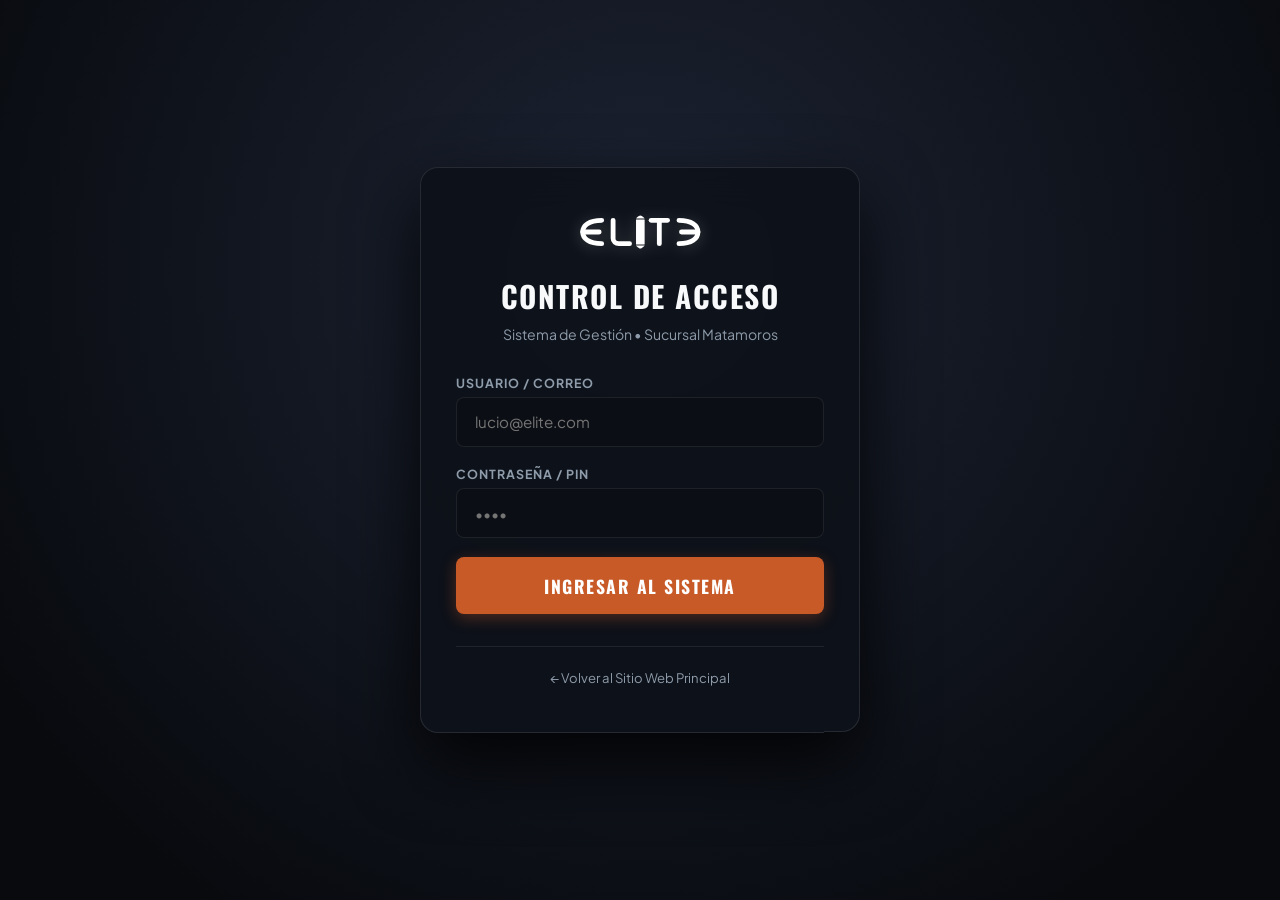
<file: admin/index.html>
<!DOCTYPE html>
<html>
<head>
  <meta charset="UTF-8">
  <meta http-equiv="refresh" content="0; url=../admin.html">
  <script type="text/javascript">
    window.location.href = "../admin.html";
  </script>
  <title>Redirigiendo al Panel de Administración...</title>
</head>
<body>
  <p>Redirigiendo a <a href="../admin.html">admin.html</a>...</p>
</body>
</html>
</file>
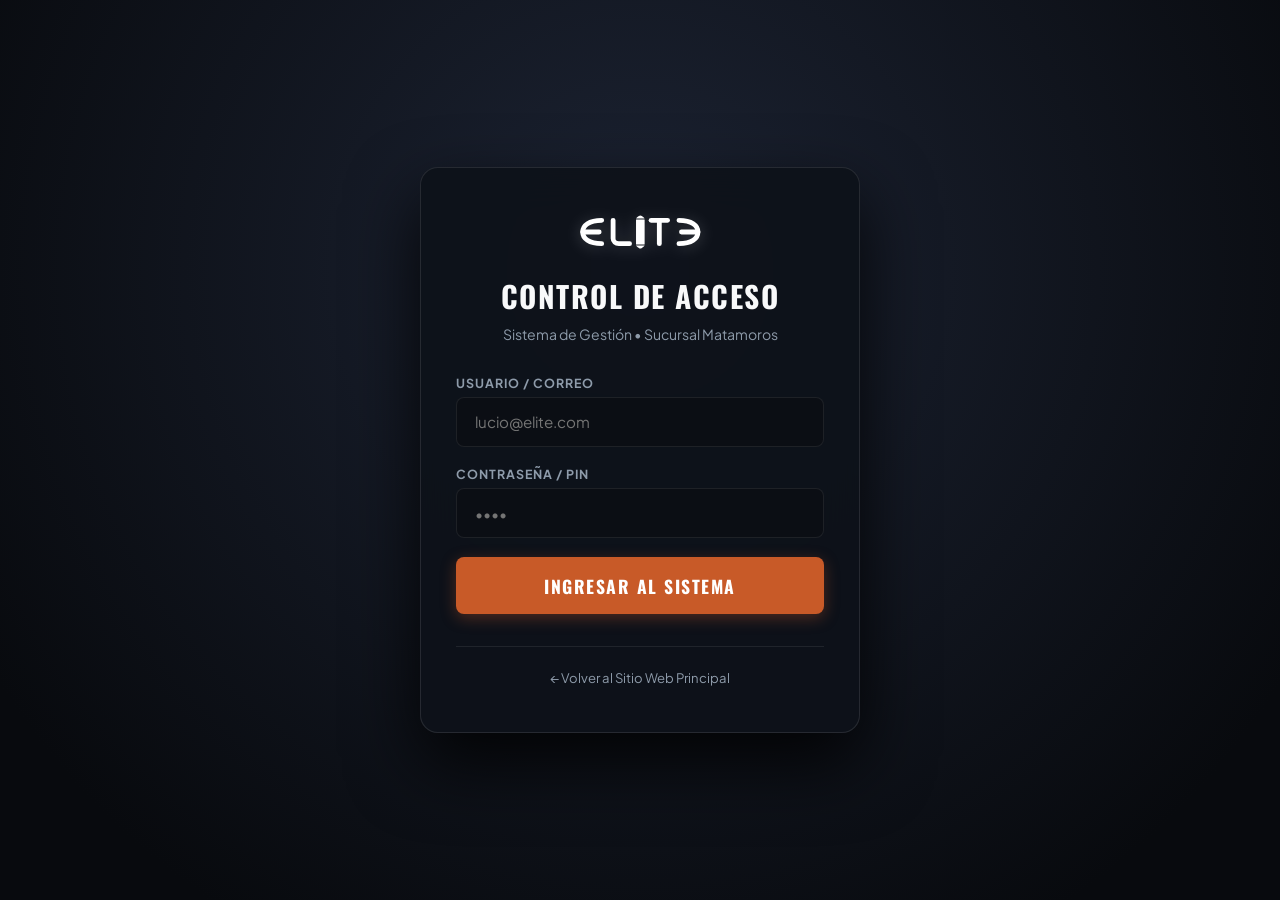
<file: admin.html>
<!DOCTYPE html>
<html lang="es">
<head>
  <meta charset="UTF-8" />
  <meta name="viewport" content="width=device-width, initial-scale=1.0" />
  <title>ELITE Barbershop | Panel de Administración</title>
  
  <link rel="preconnect" href="https://fonts.googleapis.com">
  <link rel="preconnect" href="https://fonts.gstatic.com" crossorigin>
  <link href="https://fonts.googleapis.com/css2?family=Cinzel:wght@700;900&family=Oswald:wght@500;700;900&family=Plus+Jakarta+Sans:wght@300;400;500;600;700&display=swap" rel="stylesheet">
  
  <link rel="stylesheet" href="css/admin.css" />
</head>
<body>

  <!-- PANTALLA DE ACCESO / LOGIN SEGURO CON PIN -->
  <div class="login-overlay" id="login-overlay">
    <div class="login-card">
      <svg class="login-brand-logo" viewBox="0 0 1000 300" xmlns="http://www.w3.org/2000/svg">
        <g fill="none" stroke="#ffffff" stroke-width="38" stroke-linecap="round" stroke-linejoin="round">
          <path d="M 195,58 C 95,58 45,98 45,150 C 45,202 95,242 195,242" />
          <path d="M 45,150 L 175,150" />
          <path d="M 285,58 L 285,202 C 285,225 305,242 330,242 L 415,242" />
          <path d="M 585,58 L 715,58" />
          <path d="M 650,58 L 650,242" />
          <path d="M 805,58 C 905,58 955,98 955,150 C 955,202 905,242 805,242" />
          <path d="M 955,150 L 825,150" />
        </g>
        <g fill="#ffffff">
          <path d="M 466,44 C 466,44 485,20 500,20 C 515,20 534,44 534,44 Z" />
          <path d="M 466,256 C 466,256 485,280 500,280 C 515,280 534,256 534,256 Z" />
          <rect x="466" y="52" width="68" height="196" rx="2" />
        </g>
      </svg>
      <h2 class="login-title">Control de Acceso</h2>
      <p class="login-sub">Sistema de Gestión • Sucursal Matamoros</p>

      <form id="login-form">
        <div class="form-group">
          <label>Usuario / Correo</label>
          <input type="text" id="login-email" required class="form-control" placeholder="lucio@elite.com" autocomplete="username" />
        </div>
        <div class="form-group">
          <label>Contraseña / PIN</label>
          <input type="password" id="login-pass" required class="form-control" placeholder="••••" autocomplete="current-password" />
        </div>
        <button type="submit" class="btn-primary">Ingresar al Sistema</button>
        
        <div id="login-error" style="display: none; color: var(--red); font-size: 0.88rem; margin-top: 1rem; font-weight: 700;">
          ⚠ Correo o PIN incorrecto. Verifica tus datos de acceso.
        </div>
      </form>

      <div style="margin-top: 2rem; border-top: 1px solid var(--border-color); padding-top: 1.2rem;">
        <a href="index.html" style="color: var(--text-muted); font-size: 0.82rem; text-decoration: none; transition: var(--transition);">
          ← Volver al Sitio Web Principal
        </a>
      </div>
    </div>
  </div>

  <!-- PANEL DE CONTROL / DASHBOARD -->
  <div class="admin-layout" id="admin-layout" style="display: none;">
    <aside class="admin-sidebar">
      <div class="sidebar-brand">
        <span style="font-size: 1.6rem;">💈</span>
        <div>
          <div style="font-family: var(--font-display); font-size: 1.15rem; font-weight: 900; letter-spacing: 1px;">ELITE BARBER</div>
          <div style="font-size: 0.72rem; color: var(--text-muted); text-transform: uppercase;">Portal Administrativo</div>
        </div>
      </div>

      <ul class="sidebar-menu" id="sidebar-menu"></ul>

      <div class="sidebar-footer">
        <a href="index.html" class="sidebar-link" style="padding: 0.5rem 0.8rem; font-size: 0.82rem;">
          <span>🌐</span> <span>Ver Sitio Web</span>
        </a>
      </div>
    </aside>

    <main class="admin-main">
      <header class="admin-topbar">
        <div class="topbar-user-badge">
          <span class="role-tag" id="topbar-role-tag">Rol</span>
          <span style="font-weight: 700; font-size: 0.92rem;" id="topbar-user-name">Usuario</span>
        </div>

        <div>
          <button class="btn-logout" id="btn-logout">Cerrar Sesión</button>
        </div>
      </header>

      <div class="dashboard-content" id="main-content-area"></div>
    </main>
  </div>

  <script src="js/admin.js"></script>
</body>
</html>
</file>
<file: css/admin.css>
/* css/admin.css - UI Moderna & Animaciones Cinemáticas ELITE Barbershop */
:root {
  --bg-dark: #080a0e;
  --bg-panel: #0e1219;
  --bg-card: #141822;
  --bg-card-hover: #1b212f;
  --border-color: rgba(255, 255, 255, 0.08);
  --border-glow: rgba(0, 180, 216, 0.3);
  --cyan: #00b4d8;
  --cyan-glow: rgba(0, 180, 216, 0.25);
  --gold: #d4af37;
  --gold-glow: rgba(212, 175, 55, 0.25);
  --terracotta: #c85a28;
  --terracotta-light: #e56d35;
  --green: #2ecc71;
  --red: #e74c3c;
  --text-main: #f8f9fa;
  --text-muted: #8e9baa;
  --font-display: 'Oswald', sans-serif;
  --font-body: 'Plus Jakarta Sans', sans-serif;
  --transition: all 0.3s cubic-bezier(0.16, 1, 0.3, 1);
}

* {
  margin: 0;
  padding: 0;
  box-sizing: border-box;
}

body {
  font-family: var(--font-body);
  background: var(--bg-dark);
  color: var(--text-main);
  min-height: 100vh;
  display: flex;
  flex-direction: column;
  overflow-x: hidden;
}

/* ANIMACIONES */
@keyframes viewFadeIn {
  from {
    opacity: 0;
    transform: translateY(16px) scale(0.99);
  }
  to {
    opacity: 1;
    transform: translateY(0) scale(1);
  }
}

@keyframes pulseDot {
  0% { transform: scale(0.95); box-shadow: 0 0 0 0 rgba(46, 204, 113, 0.7); }
  70% { transform: scale(1.1); box-shadow: 0 0 0 8px rgba(46, 204, 113, 0); }
  100% { transform: scale(0.95); box-shadow: 0 0 0 0 rgba(46, 204, 113, 0); }
}

.view-animated {
  animation: viewFadeIn 0.35s cubic-bezier(0.16, 1, 0.3, 1) forwards;
}

/* PANTALLA DE LOGIN */
.login-overlay {
  position: fixed;
  inset: 0;
  background: radial-gradient(circle at 50% 30%, #1c2333 0%, #080a0e 85%);
  display: flex;
  align-items: center;
  justify-content: center;
  padding: 1.5rem;
  z-index: 999;
}

.login-card {
  background: rgba(14, 18, 25, 0.92);
  backdrop-filter: blur(20px);
  border: 1px solid rgba(255, 255, 255, 0.1);
  border-radius: 18px;
  width: 100%;
  max-width: 440px;
  padding: 2.8rem 2.2rem;
  box-shadow: 0 30px 70px rgba(0,0,0,0.85);
  text-align: center;
  animation: viewFadeIn 0.5s ease-out forwards;
}

.login-brand-logo {
  height: 38px;
  width: auto;
  margin-bottom: 1.2rem;
  filter: drop-shadow(0 2px 8px rgba(255,255,255,0.2));
}

.login-title {
  font-family: var(--font-display);
  font-size: 1.85rem;
  letter-spacing: 1.5px;
  text-transform: uppercase;
  margin-bottom: 0.4rem;
}

.login-sub {
  color: var(--text-muted);
  font-size: 0.88rem;
  margin-bottom: 2rem;
}

.form-group {
  margin-bottom: 1.2rem;
  text-align: left;
}

.form-group label {
  display: block;
  font-size: 0.78rem;
  font-weight: 700;
  text-transform: uppercase;
  letter-spacing: 1px;
  color: var(--text-muted);
  margin-bottom: 0.4rem;
}

.form-control {
  width: 100%;
  padding: 0.9rem 1.1rem;
  border-radius: 8px;
  border: 1px solid var(--border-color);
  background: #0b0e14;
  color: #fff;
  font-family: inherit;
  font-size: 0.95rem;
  outline: none;
  transition: var(--transition);
}

.form-control:focus {
  border-color: var(--cyan);
  box-shadow: 0 0 0 3px var(--cyan-glow);
}

.btn-primary {
  width: 100%;
  padding: 0.95rem;
  background: var(--terracotta);
  color: #fff;
  font-family: var(--font-display);
  font-size: 1.1rem;
  font-weight: 700;
  letter-spacing: 1.5px;
  text-transform: uppercase;
  border: none;
  border-radius: 8px;
  cursor: pointer;
  transition: var(--transition);
  box-shadow: 0 4px 15px rgba(200, 90, 40, 0.35);
}

.btn-primary:hover {
  background: var(--terracotta-light);
  transform: translateY(-2px);
  box-shadow: 0 8px 25px rgba(200, 90, 40, 0.5);
}

/* ESTRUCTURA DEL PANEL / DASHBOARD */
.admin-layout {
  display: flex;
  min-height: 100vh;
}

.admin-sidebar {
  width: 270px;
  background: var(--bg-panel);
  border-right: 1px solid var(--border-color);
  display: flex;
  flex-direction: column;
  flex-shrink: 0;
}

.sidebar-brand {
  padding: 1.8rem 1.5rem;
  border-bottom: 1px solid var(--border-color);
  display: flex;
  align-items: center;
  gap: 0.8rem;
}

.sidebar-menu {
  list-style: none;
  padding: 1.5rem 1rem;
  flex: 1;
  display: flex;
  flex-direction: column;
  gap: 0.45rem;
}

.sidebar-link {
  display: flex;
  align-items: center;
  gap: 0.85rem;
  padding: 0.85rem 1.1rem;
  border-radius: 8px;
  color: var(--text-muted);
  text-decoration: none;
  font-size: 0.92rem;
  font-weight: 600;
  transition: var(--transition);
  cursor: pointer;
  position: relative;
}

.sidebar-link:hover {
  background: rgba(255, 255, 255, 0.04);
  color: var(--text-main);
  transform: translateX(4px);
}

.sidebar-link.active {
  background: rgba(0, 180, 216, 0.12);
  color: var(--cyan);
  border-left: 3px solid var(--cyan);
}

.sidebar-footer {
  padding: 1.2rem;
  border-top: 1px solid var(--border-color);
}

.admin-main {
  flex: 1;
  display: flex;
  flex-direction: column;
  min-width: 0;
}

/* TOPBAR */
.admin-topbar {
  height: 72px;
  border-bottom: 1px solid var(--border-color);
  padding: 0 2.2rem;
  display: flex;
  align-items: center;
  justify-content: space-between;
  background: rgba(14, 18, 25, 0.7);
  backdrop-filter: blur(16px);
  position: sticky;
  top: 0;
  z-index: 50;
}

.topbar-user-badge {
  display: flex;
  align-items: center;
  gap: 1rem;
}

.role-tag {
  display: inline-flex;
  align-items: center;
  gap: 0.4rem;
  padding: 0.35rem 0.95rem;
  border-radius: 50px;
  font-size: 0.75rem;
  font-weight: 800;
  letter-spacing: 1px;
  text-transform: uppercase;
}

.role-admin { background: rgba(212, 175, 55, 0.15); color: var(--gold); border: 1px solid var(--gold); }
.role-encargado { background: rgba(0, 180, 216, 0.15); color: var(--cyan); border: 1px solid var(--cyan); }
.role-barbero { background: rgba(200, 90, 40, 0.15); color: var(--terracotta-light); border: 1px solid var(--terracotta-light); }

.btn-logout {
  background: transparent;
  border: 1px solid var(--border-color);
  color: var(--text-muted);
  padding: 0.45rem 1.1rem;
  border-radius: 6px;
  cursor: pointer;
  font-size: 0.82rem;
  font-weight: 700;
  transition: var(--transition);
}

.btn-logout:hover {
  border-color: var(--red);
  color: var(--red);
  background: rgba(231, 76, 60, 0.1);
}

/* CONTENIDO DEL DASHBOARD */
.dashboard-content {
  padding: 2.2rem;
  flex: 1;
}

.section-header-box {
  margin-bottom: 2rem;
}

.section-header-title {
  font-family: var(--font-display);
  font-size: 2.1rem;
  text-transform: uppercase;
  letter-spacing: 1px;
}

.section-header-sub {
  color: var(--text-muted);
  font-size: 0.92rem;
}

/* TARJETAS KPI */
.kpi-grid {
  display: grid;
  grid-template-columns: repeat(auto-fit, minmax(220px, 1fr));
  gap: 1.5rem;
  margin-bottom: 2.5rem;
}

.kpi-card {
  background: var(--bg-card);
  border: 1px solid var(--border-color);
  border-radius: 14px;
  padding: 1.8rem;
  position: relative;
  overflow: hidden;
  transition: var(--transition);
}

.kpi-card:hover {
  transform: translateY(-4px);
  border-color: rgba(255, 255, 255, 0.16);
  box-shadow: 0 12px 30px rgba(0,0,0,0.6);
}

.kpi-card::after {
  content: '';
  position: absolute;
  top: 0;
  left: 0;
  width: 4px;
  height: 100%;
  background: var(--cyan);
}

.kpi-card.gold::after { background: var(--gold); }
.kpi-card.green::after { background: var(--green); }
.kpi-card.terracotta::after { background: var(--terracotta); }

.kpi-title {
  font-size: 0.8rem;
  font-weight: 700;
  color: var(--text-muted);
  text-transform: uppercase;
  letter-spacing: 1px;
  margin-bottom: 0.6rem;
}

.kpi-val {
  font-family: var(--font-display);
  font-size: 2.5rem;
  font-weight: 900;
  line-height: 1;
}

/* MONITOREO DE BARBEROS EN VIVO */
.barber-status-grid {
  display: grid;
  grid-template-columns: repeat(auto-fit, minmax(250px, 1fr));
  gap: 1.2rem;
  margin-bottom: 1rem;
}

.barber-status-card {
  background: rgba(255, 255, 255, 0.02);
  border: 1px solid var(--border-color);
  border-radius: 12px;
  padding: 1.3rem;
  display: flex;
  justify-content: space-between;
  align-items: center;
  transition: var(--transition);
}

.barber-status-card:hover {
  background: rgba(255, 255, 255, 0.04);
  border-color: rgba(0, 180, 216, 0.3);
  transform: translateY(-2px);
}

.barber-status-info h4 {
  font-family: var(--font-display);
  font-size: 1.2rem;
  text-transform: uppercase;
  letter-spacing: 0.5px;
  margin-bottom: 0.2rem;
}

.barber-status-info p {
  font-size: 0.82rem;
  color: var(--text-muted);
}

.badge-shift-in {
  background: rgba(46, 204, 113, 0.15);
  color: var(--green);
  border: 1px solid var(--green);
  padding: 0.35rem 0.85rem;
  border-radius: 50px;
  font-size: 0.75rem;
  font-weight: 800;
  display: inline-flex;
  align-items: center;
  gap: 0.5rem;
}

.pulse-indicator {
  width: 8px;
  height: 8px;
  background: var(--green);
  border-radius: 50%;
  animation: pulseDot 1.8s infinite;
}

.badge-shift-out {
  background: rgba(231, 76, 60, 0.15);
  color: var(--red);
  border: 1px solid var(--red);
  padding: 0.35rem 0.85rem;
  border-radius: 50px;
  font-size: 0.75rem;
  font-weight: 800;
}

.badge-shift-none {
  background: rgba(255, 255, 255, 0.05);
  color: var(--text-muted);
  border: 1px solid var(--border-color);
  padding: 0.35rem 0.85rem;
  border-radius: 50px;
  font-size: 0.75rem;
  font-weight: 800;
}

/* CHIPS INTERACTIVOS PARA CHECKBOX DE SERVICIOS */
.service-checkbox-chips {
  display: grid;
  grid-template-columns: repeat(auto-fill, minmax(210px, 1fr));
  gap: 0.85rem;
  margin-top: 0.4rem;
}

.service-chip-label {
  display: flex;
  align-items: center;
  gap: 0.75rem;
  padding: 0.85rem 1.1rem;
  background: rgba(255, 255, 255, 0.03);
  border: 1px solid var(--border-color);
  border-radius: 10px;
  cursor: pointer;
  transition: var(--transition);
  user-select: none;
}

.service-chip-label:hover {
  background: rgba(255, 255, 255, 0.06);
  border-color: rgba(0, 180, 216, 0.4);
  transform: translateY(-2px);
}

.service-chip-label.selected {
  background: rgba(0, 180, 216, 0.12);
  border-color: var(--cyan);
  box-shadow: 0 0 16px var(--cyan-glow);
}

.service-chip-label input[type="checkbox"] {
  display: none;
}

.chip-check-icon {
  width: 20px;
  height: 20px;
  border-radius: 50%;
  border: 1.5px solid var(--text-muted);
  display: flex;
  align-items: center;
  justify-content: center;
  font-size: 0.75rem;
  color: transparent;
  transition: var(--transition);
  flex-shrink: 0;
}

.service-chip-label.selected .chip-check-icon {
  background: var(--cyan);
  border-color: var(--cyan);
  color: #0b0d10;
  font-weight: 900;
}

.chip-name {
  font-size: 0.88rem;
  font-weight: 700;
  flex: 1;
}

.chip-price {
  font-size: 0.82rem;
  font-weight: 800;
  color: var(--gold);
}

/* TABLAS Y PANELES */
.data-table-card {
  background: var(--bg-card);
  border: 1px solid var(--border-color);
  border-radius: 14px;
  padding: 2rem;
  margin-bottom: 2.5rem;
  box-shadow: 0 10px 30px rgba(0,0,0,0.4);
}

.data-table-header {
  display: flex;
  justify-content: space-between;
  align-items: center;
  margin-bottom: 1.6rem;
}

.data-table-header h3 {
  font-family: var(--font-display);
  font-size: 1.35rem;
  text-transform: uppercase;
  letter-spacing: 1px;
}

.table-responsive {
  overflow-x: auto;
}

table {
  width: 100%;
  border-collapse: collapse;
  text-align: left;
}

th {
  font-size: 0.78rem;
  font-weight: 800;
  text-transform: uppercase;
  letter-spacing: 1px;
  color: var(--text-muted);
  padding: 1rem 1.1rem;
  border-bottom: 1px solid var(--border-color);
}

td {
  padding: 1.05rem 1.1rem;
  border-bottom: 1px solid var(--border-color);
  font-size: 0.92rem;
}

tr:hover td {
  background: rgba(255, 255, 255, 0.02);
}

/* PAGINACIÓN DE CITAS */
.pagination-container {
  display: flex;
  justify-content: space-between;
  align-items: center;
  padding-top: 1.4rem;
  margin-top: 1.2rem;
  border-top: 1px solid var(--border-color);
}

.pagination-controls {
  display: flex;
  align-items: center;
  gap: 0.8rem;
}

.btn-page {
  padding: 0.5rem 1.1rem;
  background: var(--bg-panel);
  border: 1px solid var(--border-color);
  color: var(--text-main);
  border-radius: 6px;
  font-size: 0.82rem;
  font-weight: 700;
  cursor: pointer;
  transition: var(--transition);
}

.btn-page:hover:not(:disabled) {
  border-color: var(--cyan);
  color: var(--cyan);
  box-shadow: 0 0 12px var(--cyan-glow);
}

.btn-page:disabled {
  opacity: 0.35;
  cursor: not-allowed;
}

.page-indicator-text {
  font-size: 0.85rem;
  color: var(--text-muted);
  font-weight: 600;
}

/* BOTÓN DE CIERRE SEMANAL */
.btn-reset-week {
  background: linear-gradient(135deg, #7a2807, #c85a28);
  color: #fff;
  border: 1px solid rgba(255, 255, 255, 0.15);
  padding: 0.75rem 1.5rem;
  border-radius: 8px;
  font-family: var(--font-display);
  font-size: 0.98rem;
  font-weight: 800;
  letter-spacing: 1px;
  text-transform: uppercase;
  cursor: pointer;
  display: inline-flex;
  align-items: center;
  gap: 0.6rem;
  transition: var(--transition);
  box-shadow: 0 4px 15px rgba(200, 90, 40, 0.35);
}

.btn-reset-week:hover {
  background: linear-gradient(135deg, #a43f16, #e56d35);
  transform: translateY(-2px);
  box-shadow: 0 6px 22px rgba(200, 90, 40, 0.55);
}

/* BOTONES DE ACCIÓN */
.btn-sm {
  padding: 0.45rem 0.9rem;
  border-radius: 6px;
  font-size: 0.8rem;
  font-weight: 800;
  cursor: pointer;
  border: none;
  transition: var(--transition);
}

.btn-success { background: var(--green); color: #080a0f; }
.btn-success:hover { transform: scale(1.04); box-shadow: 0 0 14px rgba(46, 204, 113, 0.4); }

.btn-danger { background: var(--red); color: #fff; }
.btn-danger:hover { transform: scale(1.04); box-shadow: 0 0 14px rgba(231, 76, 60, 0.4); }

.btn-outline-cyan { background: transparent; border: 1px solid var(--cyan); color: var(--cyan); }
.btn-outline-cyan:hover { background: var(--cyan); color: #080a0f; box-shadow: 0 0 14px var(--cyan-glow); }

/* RELOJ CHECADOR */
.clock-card {
  background: linear-gradient(135deg, #182030, #10141e);
  border: 1px solid var(--border-color);
  border-radius: 18px;
  padding: 2.8rem;
  text-align: center;
  max-width: 520px;
  margin: 0 auto 2.5rem;
  box-shadow: 0 20px 50px rgba(0,0,0,0.6);
}

.clock-digital {
  font-family: var(--font-display);
  font-size: 4.8rem;
  font-weight: 900;
  color: var(--cyan);
  letter-spacing: 4px;
  line-height: 1;
  margin: 1rem 0 1.5rem;
  text-shadow: 0 0 25px var(--cyan-glow);
}

.clock-status-tag {
  display: inline-block;
  padding: 0.45rem 1.3rem;
  border-radius: 50px;
  font-size: 0.85rem;
  font-weight: 800;
  text-transform: uppercase;
  letter-spacing: 1.5px;
  margin-bottom: 2rem;
}

.status-in { background: rgba(46, 204, 113, 0.2); color: var(--green); border: 1px solid var(--green); }
.status-out { background: rgba(231, 76, 60, 0.2); color: var(--red); border: 1px solid var(--red); }

.clock-buttons-row {
  display: flex;
  gap: 1.2rem;
  justify-content: center;
}

.btn-clock {
  padding: 1.1rem 2.2rem;
  border-radius: 10px;
  font-family: var(--font-display);
  font-size: 1.25rem;
  font-weight: 900;
  letter-spacing: 1.5px;
  text-transform: uppercase;
  border: none;
  cursor: pointer;
  transition: var(--transition);
}

.btn-clock-in { background: var(--green); color: #080a0f; }
.btn-clock-in:hover { transform: scale(1.05); box-shadow: 0 6px 25px rgba(46, 204, 113, 0.5); }

.btn-clock-out { background: var(--red); color: #fff; }
.btn-clock-out:hover { transform: scale(1.05); box-shadow: 0 6px 25px rgba(231, 76, 60, 0.5); }

@media (max-width: 900px) {
  .admin-layout { flex-direction: column; }
  .admin-sidebar { width: 100%; height: auto; }
  .sidebar-menu { flex-direction: row; flex-wrap: wrap; }
  .dashboard-content { padding: 1.2rem; }
}
</file>
